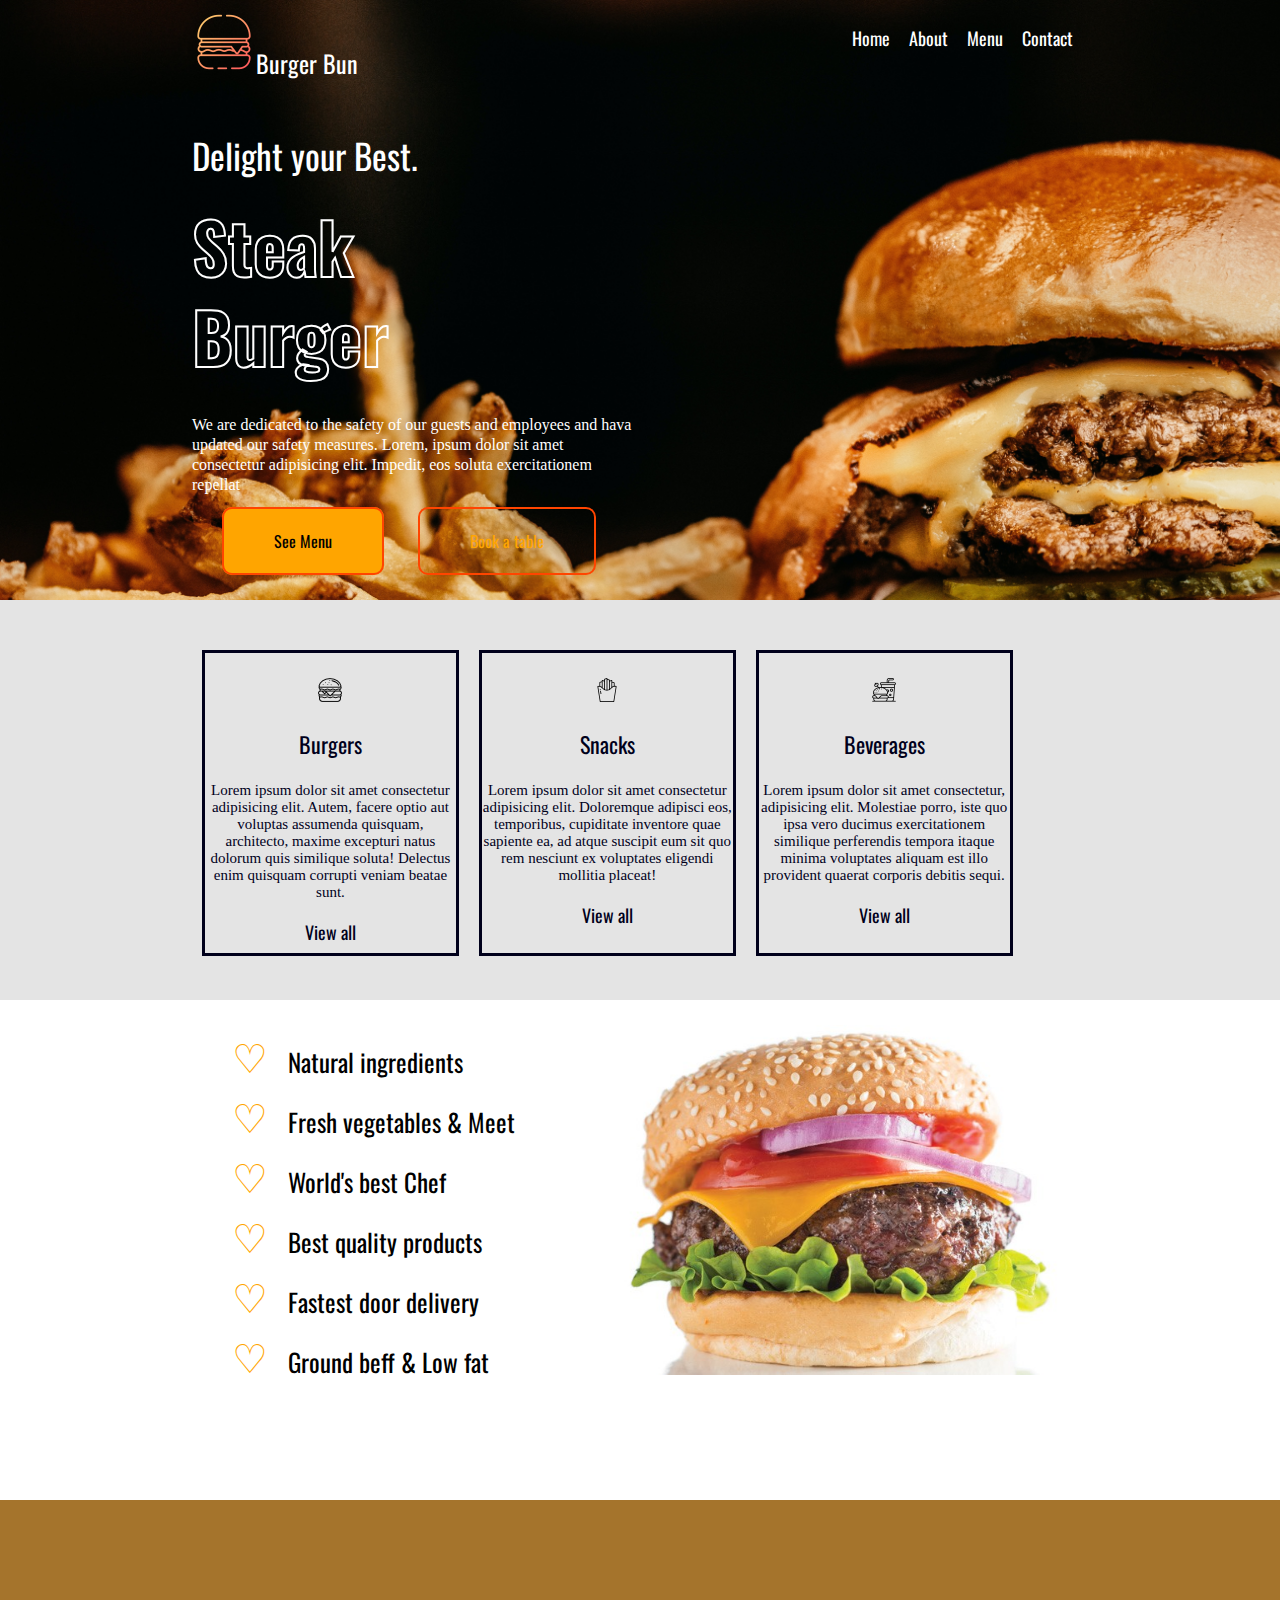
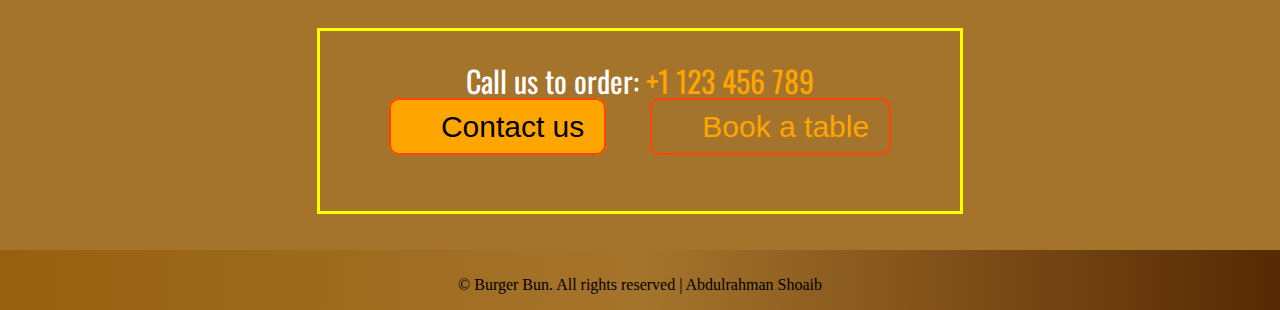
<file: Burger_Bun/index.html>
<!DOCTYPE html>
<html lang="en">
<head>
    <link rel="icon" href="images/burger-logo.png">
    <meta charset="UTF-8">
    <meta http-equiv="X-UA-Compatible" content="IE=edge">
    <meta name="viewport" content="width=device-width, initial-scale=1.0">
    <title>Burger Bun</title>
    <link rel="stylesheet" href="css/style.css">
</head>
<body>
    <div class="header">
        <div class="header-inner">
            <div class="logo">
               <span><img src="images/burger(3).png" alt="Burger Bun Logo">Burger Bun</span>
                
            </div>
            <div class="navbar">
                <span> Home   </span>
                <span> About  </span>
                <span> Menu   </span>
                <span> Contact</span>
            </div>
            <div class="content">
                <p id="p1">Delight your Best.</p>
                <p class="p2">Steak </p>
                <p class="p2">Burger</p>
                <p>We are dedicated to the safety of our guests and employees and hava updated our safety measures. Lorem, ipsum dolor sit amet consectetur adipisicing elit. Impedit, eos soluta exercitationem repellat </p>
                <br>
                <span style="background-color: orange ;color: black;">See Menu</span>
                <span >Book a table</span>
            </div>
        </div>
    </div>
    <div class="sec1">
        <div class="sec1-inner">
            <div class="block">
                <img src="images/burger (1).png" alt="">
                <p class="p3">Burgers</p>
                <p class="p4">Lorem ipsum dolor sit amet consectetur adipisicing elit. Autem, facere optio aut voluptas assumenda quisquam, architecto, maxime excepturi natus dolorum quis similique soluta! Delectus enim quisquam corrupti veniam beatae sunt.</p>
                <p class="p5">View all</p>
            </div>
            <div class="block">
                <img  src="images/french-fries.png" alt="">
                <p class="p3">Snacks</p>
                <p class="p4">Lorem ipsum dolor sit amet consectetur adipisicing elit. Doloremque adipisci eos, temporibus, cupiditate inventore quae sapiente ea, ad atque suscipit eum sit quo rem nesciunt ex voluptates eligendi mollitia placeat!</p>
                <p class="p5"> View all</p>
            </div>
            <div class="block">
                <img  src="images/fast-food.png" alt="">
                <p class="p3">Beverages</p>
                <p class="p4">Lorem ipsum dolor sit amet consectetur, adipisicing elit. Molestiae porro, iste quo ipsa vero ducimus exercitationem similique perferendis tempora itaque minima voluptates aliquam est illo provident quaerat corporis debitis sequi.</p>
                <p class="p5">View all</p>
            </div>
        </div>
    </div>
    <div class="info">
        <div class="info-inner">
            <div class="block2" >
                <ul>
                    <li>Natural ingredients</li>
                    <li>Fresh vegetables & Meet</li>
                    <li>World's best Chef</li>
                    <li>Best quality products</li>
                    <li>Fastest door delivery</li>
                    <li>Ground beff & Low fat</li>
                </ul>
            </div>
            <figure class="block2">
                <img src="images/burger(2).jpg" alt="" width="500" height="350">
            </figure>
        </div>
    </div>
    <div class="contact">
        <div class="contact-inner">
            <span id="sp5">Call us to order: </span><span> +1 123 456 789</span>
            <br>
            <span id="sp6" class="sp7">Contact us</span>
            <span class="sp7">Book a table</span>
        </div>
    </div>
    <div class="footer">
        <p>&copy; Burger Bun. All rights reserved |  Abdulrahman Shoaib</p>
    </div>
  

</body>
</html>
</file>
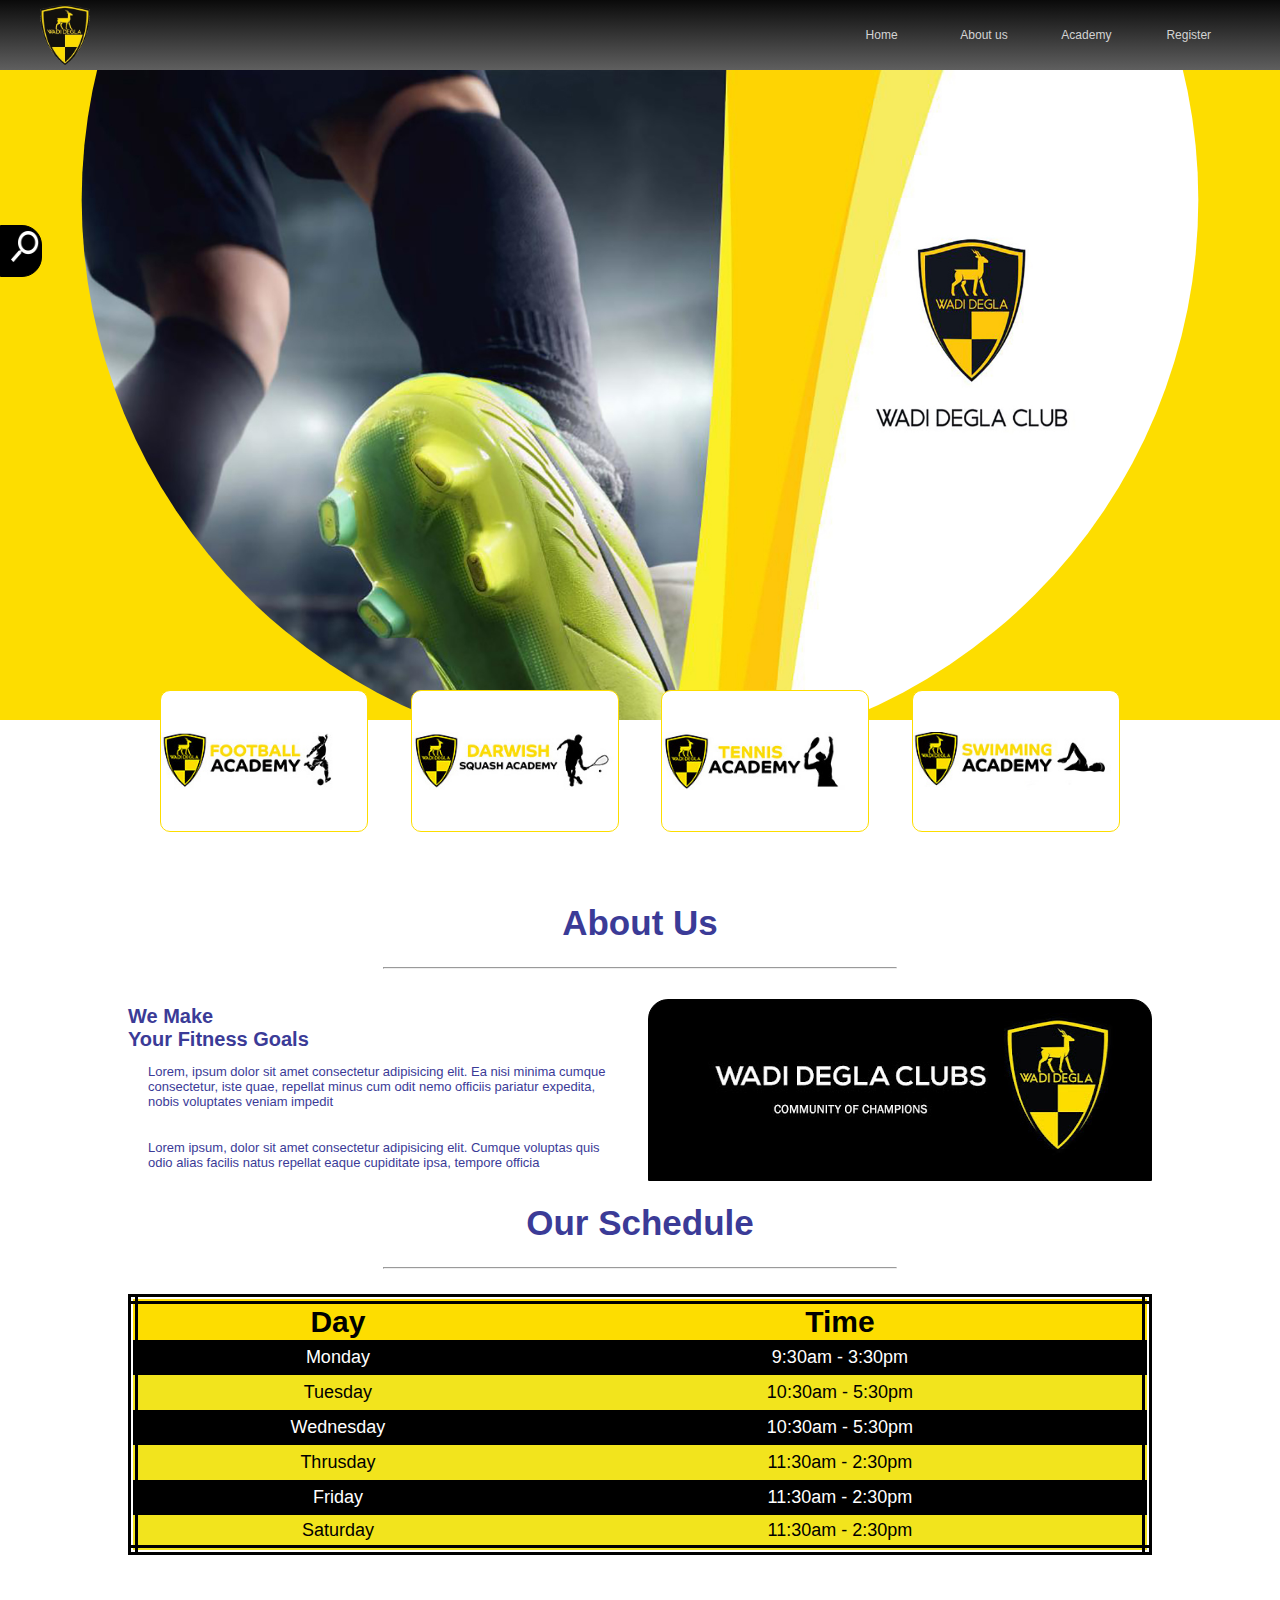
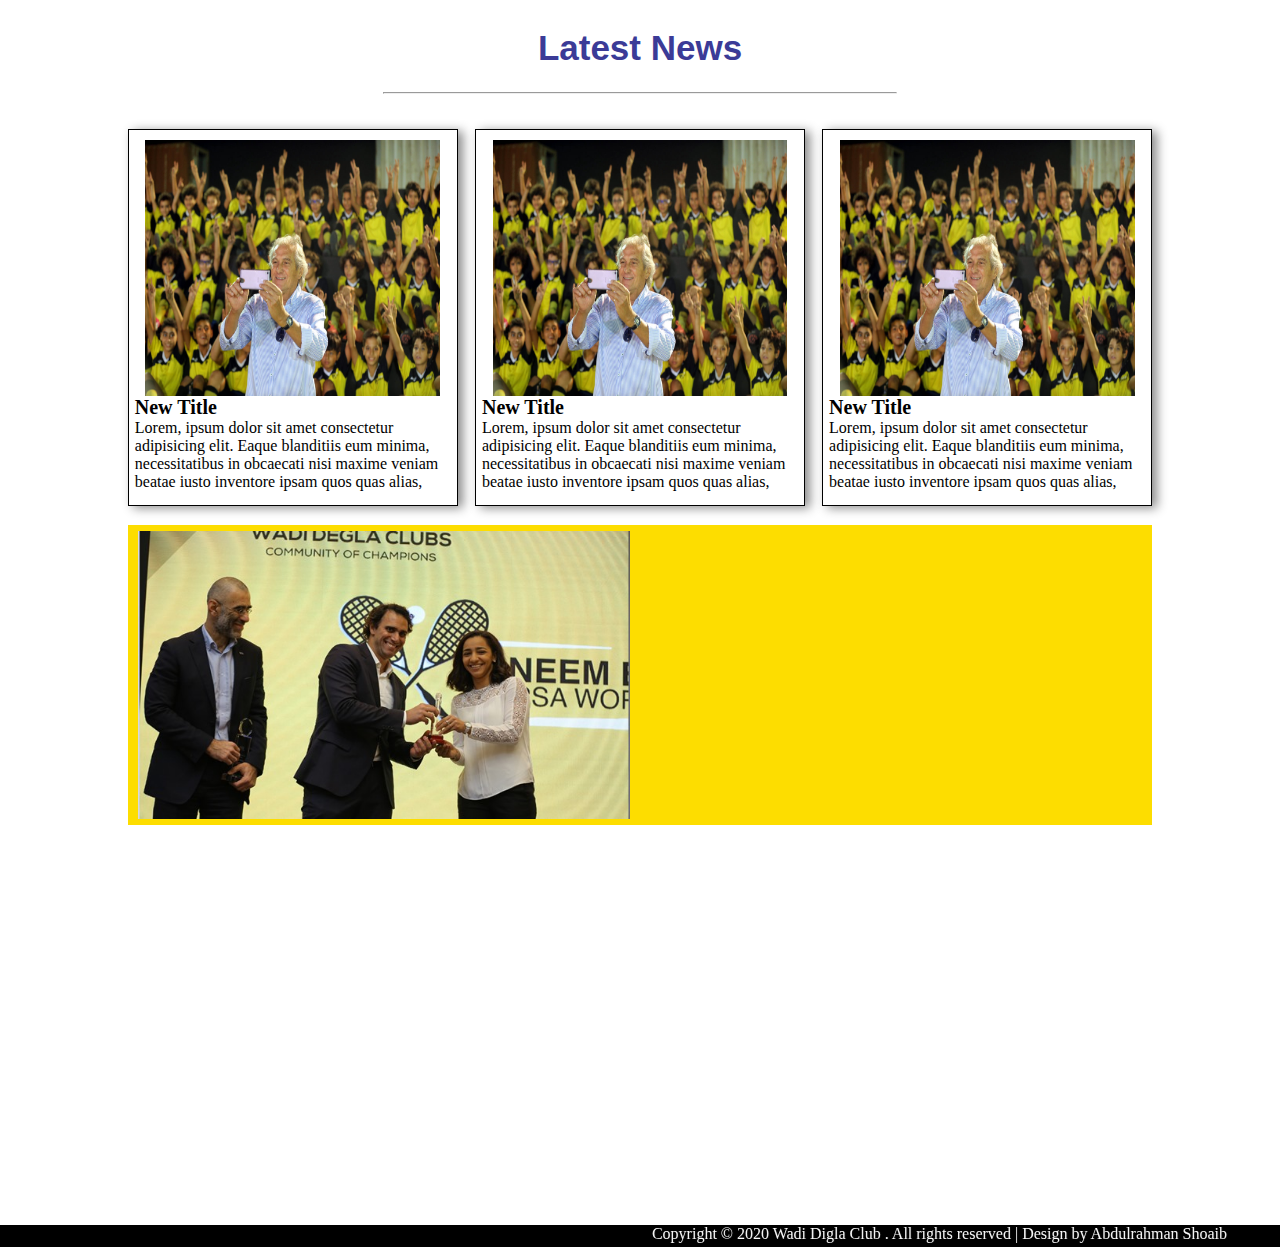
<file: Wadi_Digla_Club/index.html>
<!DOCTYPE html>
<html lang="en">

<head>
    <meta charset="UTF-8">
    <meta http-equiv="X-UA-Compatible" content="IE=edge">
    <meta name="viewport" content="width=device-width, initial-scale=1.0">
    <title>WADI DEGLA CLUB</title>
    <link rel="icon" href="images/logo.png">
    <link rel="stylesheet" href="css/style.css">
</head>

<body>
    <main>
        <header>
            <div id="logo">
                <img src="images/logo.png" alt="WADI DEGLA CLUB Logo" title="WADI DEGLA CLUB Logo">
            </div>
            <nav>
                <ul>
                    <li><a href="#home">Home</a> </li>
                    <li><a href="#about">About us</a></li>
                    <li><a href="#academy">Academy</a></li>
                    <li><a href="register.html#register">Register</a></li>
                </ul>
            </nav>
        </header>
        <div class="search">
            <div class="sea">
                <label for="search"></label>
                <input type="search" title="search" placeholder="search" name="search" id="">
            </div>
            <img src="images/iconfinder_search_326690.png" alt="">
        </div>
        <div class="bgbn">
            <div class="banner" id="academy">
                <img src="images/banner.jpg" alt="">
            </div>
            <div id="acops">
                <div class="acs">
                    <div class="overlay">
                        <h1>Join Now</h1>
                    </div><img src="images/footballacademy.jpg" alt="">
                </div>
                <div class="acs">
                    <div class="overlay">
                        <h1>Join Now</h1>
                    </div><img src="images/squashacademy.jpg" alt="">
                </div>
                <div class="acs">
                    <div class="overlay">
                        <h1>Join Now</h1>
                    </div><img src="images/tennisacademy.jpg" alt="">
                </div>
                <div class="acs">
                    <div class="overlay">
                        <h1>Join Now</h1>
                    </div><img src="images/swimmingacademy.jpg" alt="">
                </div>
            </div>
        </div>
        <div class="abm">
            <div class="about" id="about">
                <div class="ti">
                    <h1>About Us</h1>
                    <hr>
                </div>
                <div class="content">
                    <div id="block1">
                        <h1>We Make</h1>
                        <h1>Your Fitness Goals</h1>
                        <p>Lorem, ipsum dolor sit amet consectetur adipisicing elit. Ea nisi minima cumque consectetur,
                            iste
                            quae, repellat minus cum odit nemo officiis pariatur expedita, nobis voluptates veniam
                            impedit
                        </p>
                        <br>
                        <p>Lorem ipsum, dolor sit amet consectetur adipisicing elit. Cumque voluptas quis odio alias
                            facilis
                            natus repellat eaque cupiditate ipsa, tempore officia </p>
                    </div>
                    <div id="block2">
                        <div class="overlay2"></div>
                    </div>
                </div>
            </div>
        </div>
        <div class="msc">
            <div class="sch">
                <div class="he">
                    <h1>Our Schedule</h1>
                    <hr>
                </div>
                <div class="ta">
                    <table>
                        <tr>
                            <th>Day</th>
                            <th>Time</th>
                        </tr>
                        <tr>
                            <td>Monday</td>
                            <td>9:30am - 3:30pm</td>
                        </tr>
                        <tr>
                            <td>Tuesday</td>
                            <td>10:30am - 5:30pm</td>
                        </tr>
                        <tr>
                            <td>Wednesday</td>
                            <td>10:30am - 5:30pm</td>
                        </tr>
                        <tr>
                            <td>Thrusday</td>
                            <td>11:30am - 2:30pm</td>
                        </tr>
                        <tr>
                            <td>Friday</td>
                            <td>11:30am - 2:30pm</td>
                        </tr>
                        <tr>
                            <td>Saturday</td>
                            <td>11:30am - 2:30pm</td>
                        </tr>
                    </table>
                </div>
            </div>
        </div>
        <div class="mnews">
            <div class="news">
                <div class="he2">
                    <h1>Latest News</h1>
                    <hr>
                </div>
                <div class="blocks">
                    <div class="block3">
                        <div class="ima">
                            <!-- <img src="images/n1.jpg" alt=""> -->
                        </div>
                        <div class="p1">
                            <h1>New Title</h1>
                            <p>Lorem, ipsum dolor sit amet consectetur adipisicing elit. Eaque blanditiis eum minima,
                                necessitatibus
                                in obcaecati nisi maxime veniam beatae iusto inventore ipsam quos quas alias, </p>
                        </div>
                    </div>
                    <div class="block3">
                        <div class="ima">
                            <!-- <img src="images/n1.jpg" alt=""> -->
                        </div>
                        <div class="p1">
                            <h1>New Title</h1>
                            <p>Lorem, ipsum dolor sit amet consectetur adipisicing elit. Eaque blanditiis eum minima,
                                necessitatibus
                                in obcaecati nisi maxime veniam beatae iusto inventore ipsam quos quas alias,</p>
                        </div>
                    </div>
                    <div class="block3">
                        <div class="ima">
                            <!-- <img src="images/n1.jpg" alt=""> -->
                        </div>
                        <div class="p1">
                            <h1>New Title</h1>
                            <p>Lorem, ipsum dolor sit amet consectetur adipisicing elit. Eaque blanditiis eum minima,
                                necessitatibus
                                in obcaecati nisi maxime veniam beatae iusto inventore ipsam quos quas alias, </p>
                        </div>
                    </div>
                </div>
            </div>
        </div>
        <div class="mvdp">
            <div class="vdp" id="home">
                <div>
                    <img src="images/n2.jpg" alt="">
                </div>
                <div>
                    <iframe width="560" height="315" src="https://www.youtube.com/embed/5TYcGjlY3NM"
                        title="YouTube video player" frameborder="0"
                        allow="accelerometer; autoplay; clipboard-write; encrypted-media; gyroscope; picture-in-picture"
                        allowfullscreen></iframe>
                </div>
            </div>
        </div>
        <div>
            <iframe
                src="https://www.google.com/maps/embed?pb=!1m18!1m12!1m3!1d3452.7720664031194!2d31.019690915115667!3d30.072067381872202!2m3!1f0!2f0!3f0!3m2!1i1024!2i768!4f13.1!3m3!1m2!1s0x14585b977a5c432f%3A0x2e5d742b25405395!2sNational%20Telecommunication%20Institute!5e0!3m2!1sen!2seg!4v1629602647027!5m2!1sen!2seg"
                width="600" height="450" style="border:0;" allowfullscreen="" loading="lazy"></iframe>
        </div>
        <footer>
            <marquee behavior="alternate" direction="left">Copyright &copy; 2020 Wadi Digla Club . All rights reserved |
                Design by Abdulrahman Shoaib</marquee>
        </footer>
    </main>
</body>

</html>
</file>
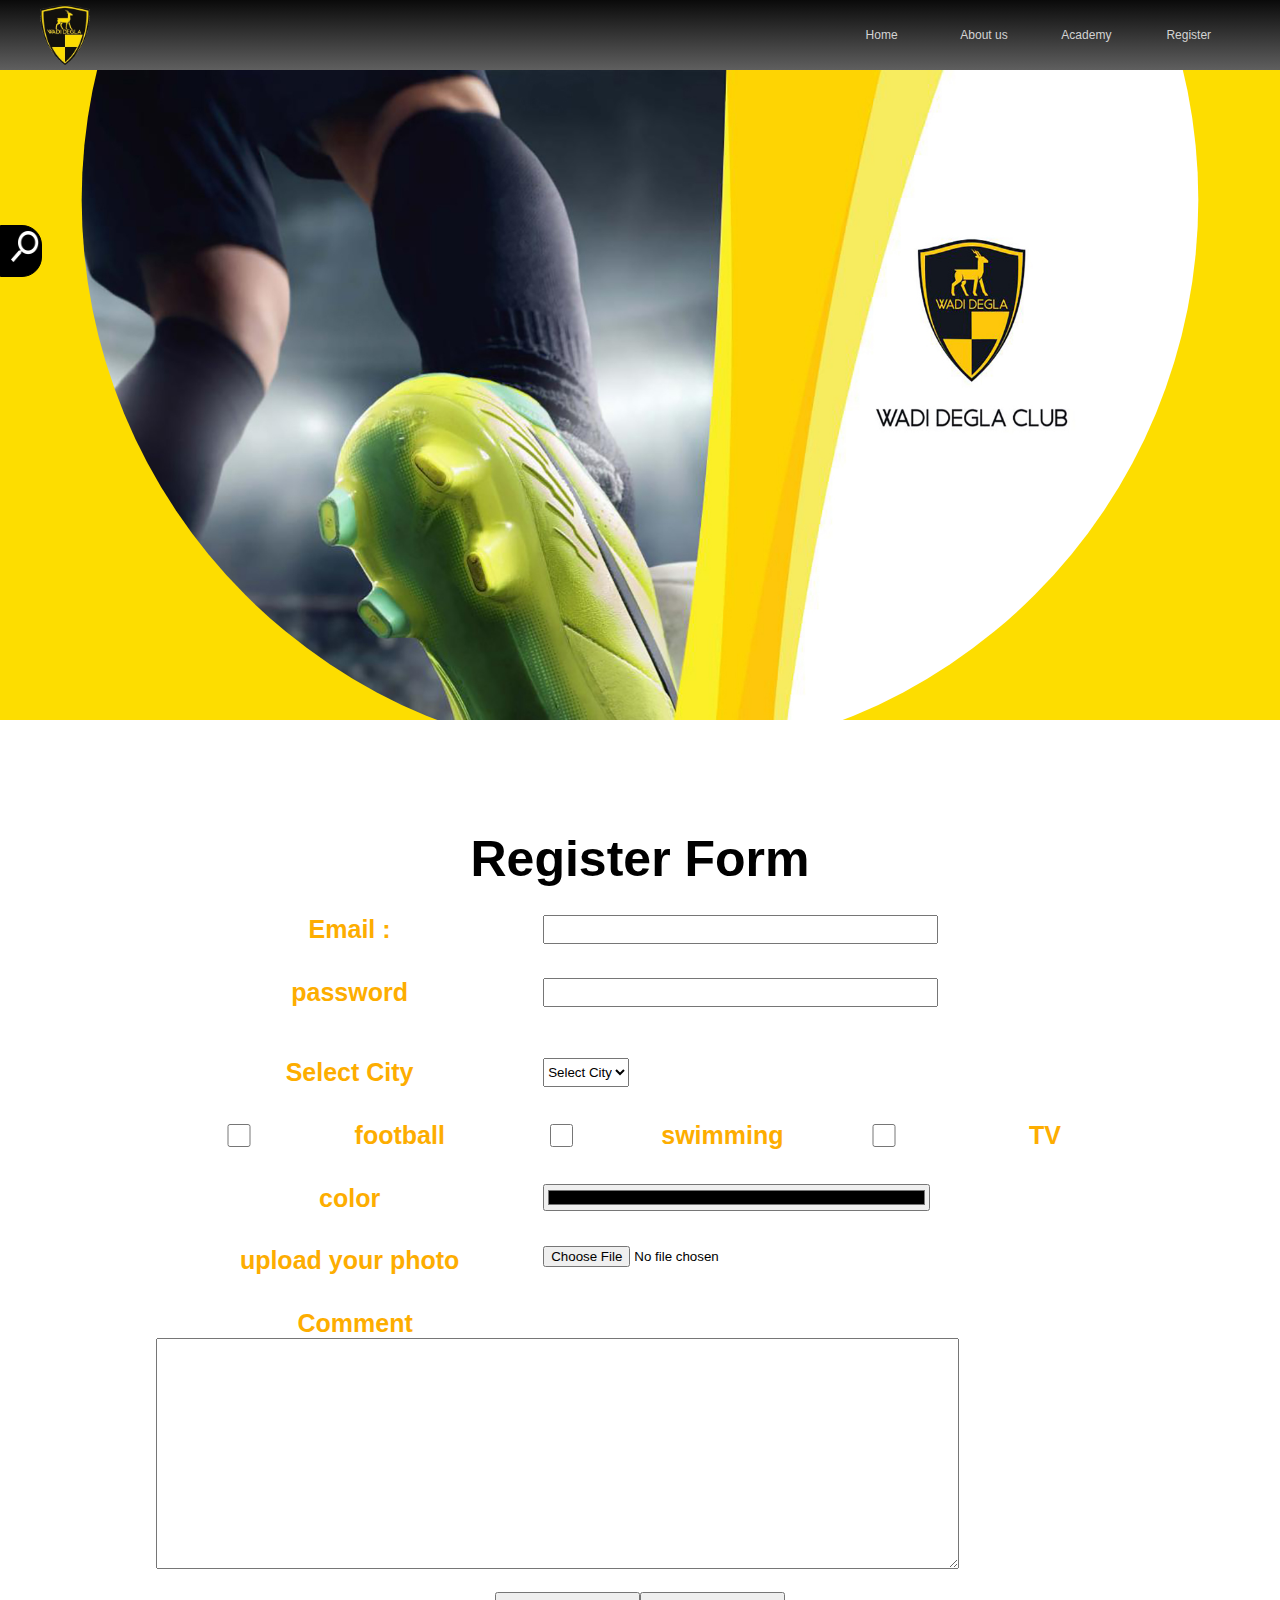
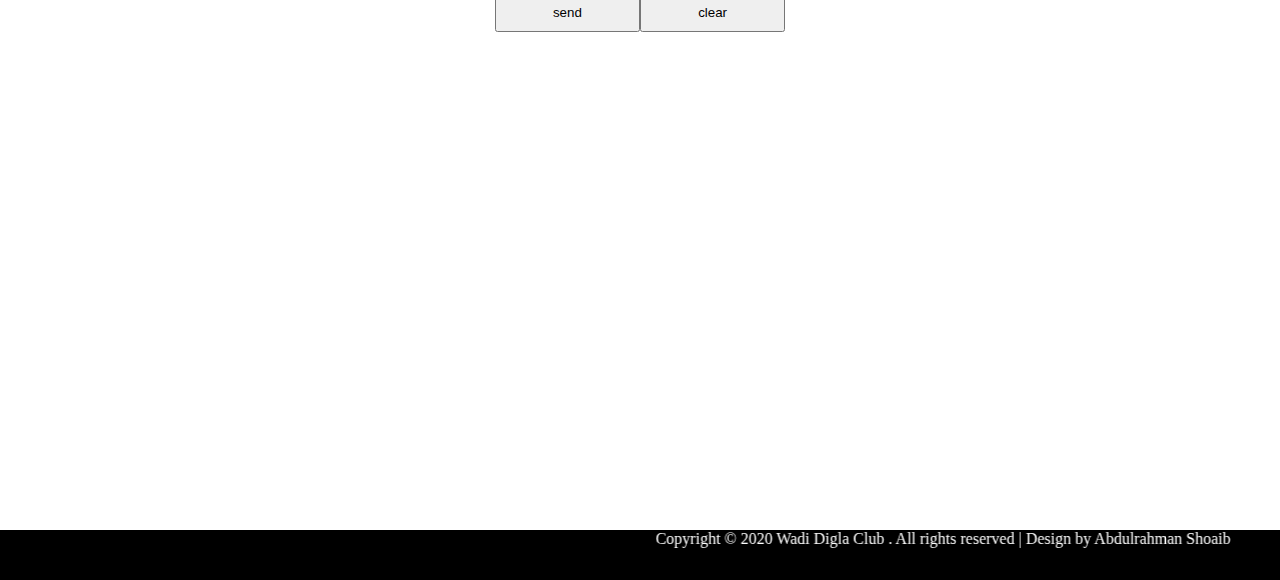
<file: Wadi_Digla_Club/register.html>
<!DOCTYPE html>
<html lang="en">

<head>
    <meta charset="UTF-8">
    <meta http-equiv="X-UA-Compatible" content="IE=edge">
    <meta name="viewport" content="width=device-width, initial-scale=1.0">
    <title>Register Page</title>
    <link rel="icon" href="images/logo.png">
    <link rel="stylesheet" href="css/newstyle.css">
</head>

<body>
    <main>
        <header>
            <div id="logo">
                <img src="images/logo.png" alt="WADI DEGLA CLUB Logo" title="WADI DEGLA CLUB Logo">
            </div>
            <nav>
                <ul>
                    <li><a href="index.html#home">Home</a> </li>
                    <li><a href="index.html#about">About us</a></li>
                    <li><a href="index.html#academy">Academy</a></li>
                    <li><a href="#register">Register</a></li>
                </ul>
            </nav>
        </header>
        <div class="search">
            <div class="sea">
                <input type="search" name="" id="">
            </div>
            <img src="images/iconfinder_search_326690.png" alt="">
        </div>
        <div class="bgbn">
            <div class="banner">
                <img src="images/banner.jpg" alt="">
            </div>
        </div>
        <div class="reg">
            <form action="" id="register" method="" enctype="">
                <legend>Register Form</legend>
                <p></p>
                <fieldset class="pa">
                    <fieldset class="f1">
                        <label for="em">Email :</label>
                        <input type="email" id="em" required>
                    </fieldset>
                    <br>
                    <fieldset class="f2">
                        <label for="pw">password</label>
                        <input type="password" id="pw" required>
                    </fieldset>
                    <br>
                    <br>
                    <fieldset class="f3">
                        <label for="sc">Select City</label>
                        <select name="" id="sc">
                            <option value="" disabled selected>Select City</option>
                            <optgroup>
                                <option value="">Cairo</option>
                                <option value="">Giza</option>
                            </optgroup>
                            <optgroup>
                                <option value="">alex</option>
                                <option value="">ldal</option>
                            </optgroup>
                            <optgroup>
                                <option value="">fsjgflsl</option>
                                <option value="">fjkdjl</option>
                            </optgroup>
                        </select>
                    </fieldset>
                    <br>
                    <fieldset class="f4">
                        <input type="checkbox" id="ho1" name="gn">
                        <label for="ho1">football</label>
                        <input type="checkbox" id="ho2" name="gn">
                        <label for="ho2">swimming</label>
                        <input type="checkbox" id="ho3" name="gn">
                        <label for="ho2">TV</label>
                    </fieldset>
                    <br>
                    <fieldset class="f5">
                        <label for="co">color</label>
                        <input type="color" id="co">
                    </fieldset>
                    <br>
                    <fieldset class="f6">
                        <label>upload your photo</label>
                        <input type="file">
                    </fieldset>
                    <br>
                    <fieldset class="f7">
                        <label for="com">Comment</label>
                        <textarea name="" id="com" cols="30" rows="15"></textarea>
                    </fieldset>
                    <br>
                    <fieldset class="f8">
                        <input type="submit" value="send">
                        <input type="reset" value="clear">
                    </fieldset>
                </fieldset>
            </form>
        </div>
        <div>
            <iframe
                src="https://www.google.com/maps/embed?pb=!1m18!1m12!1m3!1d3452.7720664031194!2d31.019690915115667!3d30.072067381872202!2m3!1f0!2f0!3f0!3m2!1i1024!2i768!4f13.1!3m3!1m2!1s0x14585b977a5c432f%3A0x2e5d742b25405395!2sNational%20Telecommunication%20Institute!5e0!3m2!1sen!2seg!4v1629602647027!5m2!1sen!2seg"
                width="600" height="450" style="border:0;" allowfullscreen="" loading="lazy"></iframe>
        </div>
        <footer>
            <marquee behavior="alternate" direction="left">Copyright &copy; 2020 Wadi Digla Club . All rights reserved |
                Design by Abdulrahman Shoaib</marquee>
        </footer>
    </main>
</body>

</html>
</file>
<file: Burger_Bun/css/style.css>
@import url('https://fonts.googleapis.com/css2?family=Oswald:wght@200;300;400;500;600;700&display=swap');

body{
    background-color: rgb(165, 116, 44);
    background-size:auto;
    margin: 0;
}


.header{
    background-image: url(../images/burger-background\(1\).jpg);
    background-position-y: center;
    background-size: cover;
    background-attachment: fixed;
    height: 600px;
    box-sizing: content-box;
    width: max(300px,97.5w);
    overflow: hidden;
    }

.header-inner{
    width: 70%;
    height: 600px;
    margin:auto ;

}

.logo{
    font-size: x-large;
    font-family: 'Oswald', sans-serif;    
    float: left;
    color: white;
    height: 50px;
    padding-top: 10px;

}



.navbar{
    font-size: large;
    font-family: 'Oswald', sans-serif;    color: white;
    float: right;
    padding-top: 25px;

}

.navbar span{
    padding-right: 15px;

}


.content{
    padding-top: 50px;
    padding-bottom: 50px;
    color: white;
    height: 200px;
    width: 50%;
    line-height: 20px;
    clear: both;

}

#p1{
    font-size: 35px;
    font-family: 'Oswald', sans-serif;}

.p2{
    color: transparent;
    font-size:  70px;
    font-weight: bolder;
    font-family: 'Oswald', sans-serif;
    -webkit-background-clip: text;
    -webkit-text-stroke-width: 2px;
    -webkit-text-stroke-color: rgb(255, 255, 255) ;

}

.content span{
    font-family: 'Oswald', sans-serif;
    border: 2px solid orangered;
    color: orange;
    border-radius: 10px;
    /* background: yellow; */
    padding: 20px 50px;
    margin-left: 30px;

}

.sec1{
    background-color: rgb(228, 228, 228);
    height: 400px;
    width: max(300px,97.5w);
    overflow: hidden;
    
    
}

.sec1-inner{
    width: 70%;
    margin: auto;
    height: 400px;
    
}

.block{
    height:300px ;
    width:28% ;
    float:left;
    margin: 50px 10px 10px 10px;
    border: 3px solid rgb(0, 0, 27);
}

.block img{
    padding: 25px 0  0 45%  ;
}

.block p{
    text-align: center;
    color: rgb(0, 0, 27);
}

.p3{
    font-size: 22px;
    font-family: 'Oswald', sans-serif;
}

.p4{
    font-size: 15px;

}

.p5{
    font-size: 18px;
    font-family: 'Oswald', sans-serif;
}

.info{
    background-color: rgb(255, 255, 255);
    height: 500px;
    width: max(300px,97.5w);
    overflow: hidden;
    font-family: 'Oswald', sans-serif;
}

.info-inner{
    margin: auto;
    width: 70%;
}

.block2{
    font-size: 25px;
    width: 40%;
    float: left;
}

ul{
    list-style: none;
    font-family: 'Oswald', sans-serif;

}

ul li::before{
    content: '\2661';
    color: orange;
    padding-right: 20px;
    font-size: 40px;
}
.contact{
    background-image:linear-gradient(90deg ,rgba(0, 0, 0, 0.562) ,rgba(0, 0, 0, 0.541)), url(../images/burger-background.jpg);
    height: 350px;
    width: max(300px,97.5w);
    background-size:cover;
    background-attachment: fixed;
    overflow: hidden;
}

.contact-inner{
    height: 150px;
    width: 50%;
    margin: auto;
    margin-top: 10%;
    border: 3px solid yellow;
    text-align: center;
    padding-top: 30px;
    line-height: 40px;
    font-family: 'Oswald', sans-serif;
}


.contact-inner span{
    color: orange;
    font-size: 30px;
}

#sp5{
    color: white;
    font-size: 30px;
}

#sp6{
    color: black;
    background-color: orange;

    margin: 20px 10px 0 0 ;

}


.sp7{
    font-family: Arial, Helvetica, sans-serif;
    border: 2px solid orangered;
    border-radius: 10px;
    padding: 10px 20px 10px 50px  ;
    margin-left: 30px;
    margin-top: 10px;
}

.footer{
    height: 50px;
    width: max(300px,97.5w);
    text-align: center;
    padding-top: 10px;
    background:linear-gradient(90deg,rgb(150, 96, 15),rgb(165, 116, 44),rgb(87, 41, 4));
}
</file>
<file: Wadi_Digla_Club/css/style.css>
body{
    margin: auto;
}
main{
    width: 100%;
    min-height: 2000px;
}
header{
    width: 100%;
    height: 70px;
    background: linear-gradient(180deg ,rgb(10, 10, 10) ,rgb(95, 95, 95));
    position: fixed;
    display: flex;
    top: 0;
    flex-flow: wrap;
    justify-content: space-between;
    z-index: 99;
}
#logo{
    width: 50px;
    height: 60px;
    margin: 0;
    margin-top: 5px;
    margin-left: 40px;
    padding: 0;
}
#logo img{
    width: 100%;
    height: 100%;
    
    padding: 0;
}
header nav{
    width: 32%;
    height: 70px;
    margin-right: 40px;
    
}

nav ul{
    width: 100%;
    height: 100%;
    list-style: none;
    margin: 0;
    padding: 0;
    display: flex;
    justify-content: space-around;
    align-items: center;
}
nav ul li{
    width: 15%;
    height: 100%;
    display: inline-block;
    display: flex;
    justify-content: center;
    align-items: center;
}
nav ul li a{
    font-family: Arial, Helvetica, sans-serif;
    text-align: center;
    color: lightgray;
    text-decoration: none;
    font-size: 12px;
}
/*         ########## End of Header   ########## */
/*    ############################################# */
.search{
    position: fixed;
    left: 0;
    top: 25%;
    height: 50px;
    width: 40px;
    z-index: 99;
    border: 1px solid black;
    border-radius: 0px 20px 20px 0px;
    background: black;
}
.search .sea{
    width:180px ;
    height: 40px;
    padding: 0;
    margin: 0;
    display: none;
}
.sea input{
    display: none;
}
.search img{
    margin-top: 5px;
    width: 28px;
    margin-left: 10px;
    height: 32px;

}

.search:hover{
    width: 228px;
    display: flex;
    justify-content: space-between;
    align-items: center;
    transition: all 1s;
}
.search:hover .sea{
    display: flex;
    justify-content: center;
    align-items: center;
}
.search:hover .sea input{
    display: block;
    width: 100%;
    height: 70%;
    transition: all 1s;


}

/*         ########## End of search bar   ########## */
/*    ############################################# */
.bgbn{
    width: 100%;
    height: max(750px,50vh);
    position: relative;
    margin-top: 70px;
    margin-bottom: 60px;

}
#acops{
    position: absolute;
    width: 75%;
    bottom: 0;
    left: 12.5%;
    height: 130px;
    display: flex;
    flex-flow: column wrap;
    flex-direction: row;
    justify-content: space-between;
}
#acops .acs{
    margin: 0;
    padding: 0;
    width: 21.5% ;
    height: 140px;
    background: white;
    border: 1px solid #FDDD00;
    border-radius: 10px;
    display: flex;
    flex-flow:row wrap;
    position: relative;
    justify-content: center;
    align-items: center;
    transition: all 1s;
    
}
.acs img{
    width: 100%;
    position: absolute;
    padding: 0;
    margin: 0;
}
.acs .overlay{
    width: 100%;
    position: absolute;
    height: 100%;
    opacity: 0;

}
.acs .overlay h1{
    color: black;
    font-size: 25px;
    transition: all 1s;
}
.acs:hover .overlay{
    clip-path: circle(75% at 0 0);
    background: rgba(255, 230, 1, 0.788);
    opacity: 1;
    transition: all 1s;
    z-index: 99;
}
.banner{
    width: 100%;
    height: 650px;
    background: #FDDD00;
}
.banner img{
    width: 100%;
    height: 100%;
    clip-path:circle(55% at 50% 20%) ;
}
/*         ########## End of Banner   ########## */
/*    ############################################# */
.abm{
    width: 100%;
    height: 300px;
    display: flex;
    justify-content: center;
    align-items: center;
}
.about{
    width: 80%;
    height: 300px;
    display: flex;
    flex-direction:column ;
    justify-content: flex-start;
}
.about .ti{
    width: 100%;
    left: 10%;
    margin-bottom: 10px;
}
.about .ti h1{
    font-family: Arial, Helvetica, sans-serif;
    font-size: 35px;
    text-align: center;
    color: rgb(59, 59, 151);
}
.about .ti hr{
    width: 50%;
}
.about .content{
    width: 100%;
    height: 180px;
    display: flex;
    flex-direction: row;
    align-items: center;
    justify-content: space-between;
}
.about .content #block1{
    width: 48.5%;
    height: 170px;    
}
.about .content #block2{
    width: 49%;
    height: 180px;    
    border:1px solid black;
    border-radius:20px 20px 0px 0px;
    overflow: hidden;
    background: url(../images/about.jpg);
    background-position: center;
}
#block2 .overlay2{
    width: 100%;
    height: 100%;
    opacity: 0;
    clip-path: circle(71% at 50% 50%)  ;
}
.about .content #block2:hover .overlay2{
    clip-path: circle(0% at 50% 50%)  ;
    background: rgba(255, 255, 255, 0.507);
    z-index: 99;
    opacity: 1;
    transition: all 2s;

}
.about .content div h1{
    color: rgb(59, 59, 151);
    font-family: Arial, Helvetica, sans-serif;
    font-size: 20px;
    padding: 0;
    margin: 0;
}
.about .content div p{
    color: rgb(59, 59, 151);
    font-size: 13px;
    font-family: Arial, Helvetica, sans-serif;
    padding-left: 20px;
    margin-bottom: 0;
}
/*         ########## End of About us   ########## */
/*    ############################################# */
.msc{
    width: 100%;
    height: 375px;
    display: flex;
    flex-direction: column;
    align-items: center;
    margin-bottom: 50px;
    
}
.msc .sch{
    width: 80%;
    height: 375px;
    display: flex;
    flex-direction: column;
    justify-content: flex-start;
    align-items: center;
}
.msc .sch .he{
    width: 100%;
    margin-bottom: 10px;
}
.msc .sch h1{
    font-family: Arial, Helvetica, sans-serif;
    font-size: 35px;
    text-align: center;
    color: rgb(59, 59, 151);
}
.msc .sch hr{
    width: 50%;
}
.msc .sch .ta{
    width: 100%;
}
.ta table{
    width: 100%;
    text-align: center;
    border-collapse: collapse;
    border: 10px double black;
    border-radius: 10%;
}
.ta table tr{
    height: 35px;
    text-align: center;
    font-size: large;
    font-family: Arial, Helvetica, sans-serif;

}
.ta table tr th{
    font-weight: bold;
    font-size: 30px;
    background: #FDDD00;
}
.ta table tr:nth-of-type(odd){
    background: #F2E41D;

}
.ta table tr:nth-of-type(even){
    background: black;
    color: white;
}
/*         ########## End of Table   ########## */
/*    ############################################# */
.mnews{
    width: 100%;
    height: 500px;
    display: flex;
    flex-direction: column;
    align-items: center;
    justify-content: center;
    margin-bottom: 20px;
}
.mnews .news{
    width: 80%;
    height: 500px;
    display: flex;
    flex-direction: column;
    justify-content: flex-start;
    align-items: center;
}
.mnews .news .he2{
    width: 100%;
    height: 125px;
    margin-bottom: 10px;
}
.mnews .news .he2 h1{
    font-family: Arial, Helvetica, sans-serif;
    font-size: 35px;
    text-align: center;
    color: rgb(59, 59, 151);
}
.mnews .news .he2 hr{
    width: 50%;
}
.mnews .news .blocks{
    width: 100%;
    height: 375px;
    display: flex;
    flex-direction: row;
    justify-content: space-between;
    align-items: center;
}
.blocks .block3{
    width: 32%;
    height: 375px;
    display: flex;
    flex-direction: column;
    justify-content: center;
    align-items: center;
    border: 1px solid black;
    box-shadow: 5px 2px 10px rgb(139, 139, 139);
}
.block3 .ima{
    margin-top: 10px;
    width: 90%;
    height: 70%;
    background: url(../images/n1.jpg) no-repeat;
    background-size: 100% 100%;
}
.block3 .p1{
    width: 98%;
    height: 30%;
    margin-left: 5px;
}
.block3 .p1 h1{
    font-size: 20px;
    margin: 0;
    padding: 0;
}
.block3 .p1 p{
    width: 95%;
    height: 30%;
    margin: 0;
}
/*         ########## End of News   ########## */
/*    ############################################# */
.mvdp{
    width: 100%;
    height: 300px;
    display: flex;
    justify-content: center;
    align-items: center;
}
.vdp{
    width: 80%;
    height: 300px;
    display: flex;
    justify-content: space-around;
    flex-direction: row;
    align-items: center;
    flex-flow: wrap;
    background: #FDDD00;

}
.vdp div{
    width: 48%;
    height: 96%;

}
.vdp div img{
    width: 100%;
    height: 100%;
}
/*         ########## End of video   ########## */
/*    ############################################# */
div{
    width: 100%;
    height: 400px;
}
iframe{
    width: 100%;
    height: 100%;
}
/*         ########## End of map   ########## */
/*    ############################################# */
footer{
    background: black;
    color: white;
    
}
</file>
<file: Wadi_Digla_Club/css/newstyle.css>
body{
    margin: auto;
}
main{
    width: 100%;
    min-height: 1000px;
    display: flex;
    flex-flow: wrap;
    justify-content: center;
    flex-flow: column;
    align-items: center;

}
header{
    width: 100%;
    height: 70px;
    background: linear-gradient(180deg ,rgb(10, 10, 10) ,rgb(95, 95, 95));
    position: sticky;
    display: flex;
    flex-flow: wrap;
    justify-content: space-between;
    z-index: 99;
}
#logo{
    width: 50px;
    height: 60px;
    margin: 0;
    margin-top: 5px;
    margin-left: 40px;
    padding: 0;
}
#logo img{
    width: 100%;
    height: 100%;
    
    padding: 0;
}
header nav{
    width: 32%;
    height: 70px;
    margin-right: 40px;
    
}

nav ul{
    width: 100%;
    height: 100%;
    list-style: none;
    margin: 0;
    padding: 0;
    display: flex;
    justify-content: space-around;
    align-items: center;
}
nav ul li{
    width: 15%;
    height: 100%;
    display: inline-block;
    display: flex;
    justify-content: center;
    align-items: center;
}
nav ul li a{
    font-family: Arial, Helvetica, sans-serif;
    text-align: center;
    color: lightgray;
    text-decoration: none;
    font-size: 12px;
}
/*         ########## End of Header   ########## */
/*    ############################################# */
.search{
    position: fixed;
    left: 0;
    top: 25%;
    height: 50px;
    width: 40px;
    z-index: 99;
    border: 1px solid black;
    border-radius: 0px 20px 20px 0px;
    background: black;
}
.search .sea{
    width:180px ;
    height: 40px;
    padding: 0;
    margin: 0;
    display: none;
}
.sea input{
    display: none;
}
.search img{
    margin-top: 5px;
    width: 28px;
    margin-left: 10px;
    height: 32px;

}

.search:hover{
    width: 228px;
    display: flex;
    justify-content: space-between;
    align-items: center;
    transition: all 1s;
}
.search:hover .sea{
    display: flex;
    justify-content: center;
    align-items: center;
}
.search:hover .sea input{
    display: block;
    width: 100%;
    height: 70%;
    transition: all 1s;


}

/*         ########## End of search bar   ########## */
/*    ############################################# */
.bgbn{
    width: 100%;
    height: 750px;
    position: relative;
    margin-bottom: 10px;

}
.banner{
    width: 100%;
    height: 650px;
    background: #FDDD00;
}
.banner img{
    width: 100%;
    height: 100%;
    clip-path:circle(55% at 50% 20%) ;
}
/*         ########## End of Banner   ########## */
/*    ############################################# */
.reg{
    width: 80%;
    height: 900px;
    position: relative;
   
}
fieldset{
    border: 0 none;
}

.reg legend{
    text-align: center;
    font-size: 50px;
    font-weight: bold;
    font-family: Arial, Helvetica, sans-serif;

}

.reg #pa{
    width: 100%;
    height: 100%;
    display: flex;
    flex-flow: column;
    justify-content: space-around;
}
label {
    display: inline-block;
    font-size: 25px;
    font-weight: bold;
    font-family: Arial, Helvetica, sans-serif;
    color: #fdad00;
}
.f1,.f2,.f3,.f4,.f5,.f6{
    height: 100%;
    display: flex;
    flex-direction: row;
}
 label{
    width: 40%;

    text-align: center;
}
 input{
    width: 40%;
}
.f7{
    width: 100%;
    height: 250px;
}
 
.f7 #com{
    width: 80%;
}
.f8{
    display: flex;
    justify-content: center;
    align-items: center;
    
}
.f8 input{
    width: 15%;
    height: 40px;
}


/*         ########## End of register   ########## */
/*    ############################################# */
div{
    width: 100%;
    height: 400px;
    position:relative;
}
iframe{
    width: 100%;
    height: 400px;
    position: relative;
}
/*         ########## End of map   ########## */
/*    ############################################# */
footer{
    height: 50px;
    width: 100%;
    background: black;
    color: white;
    position: relative;
    bottom: 0;
    
}
</file>
